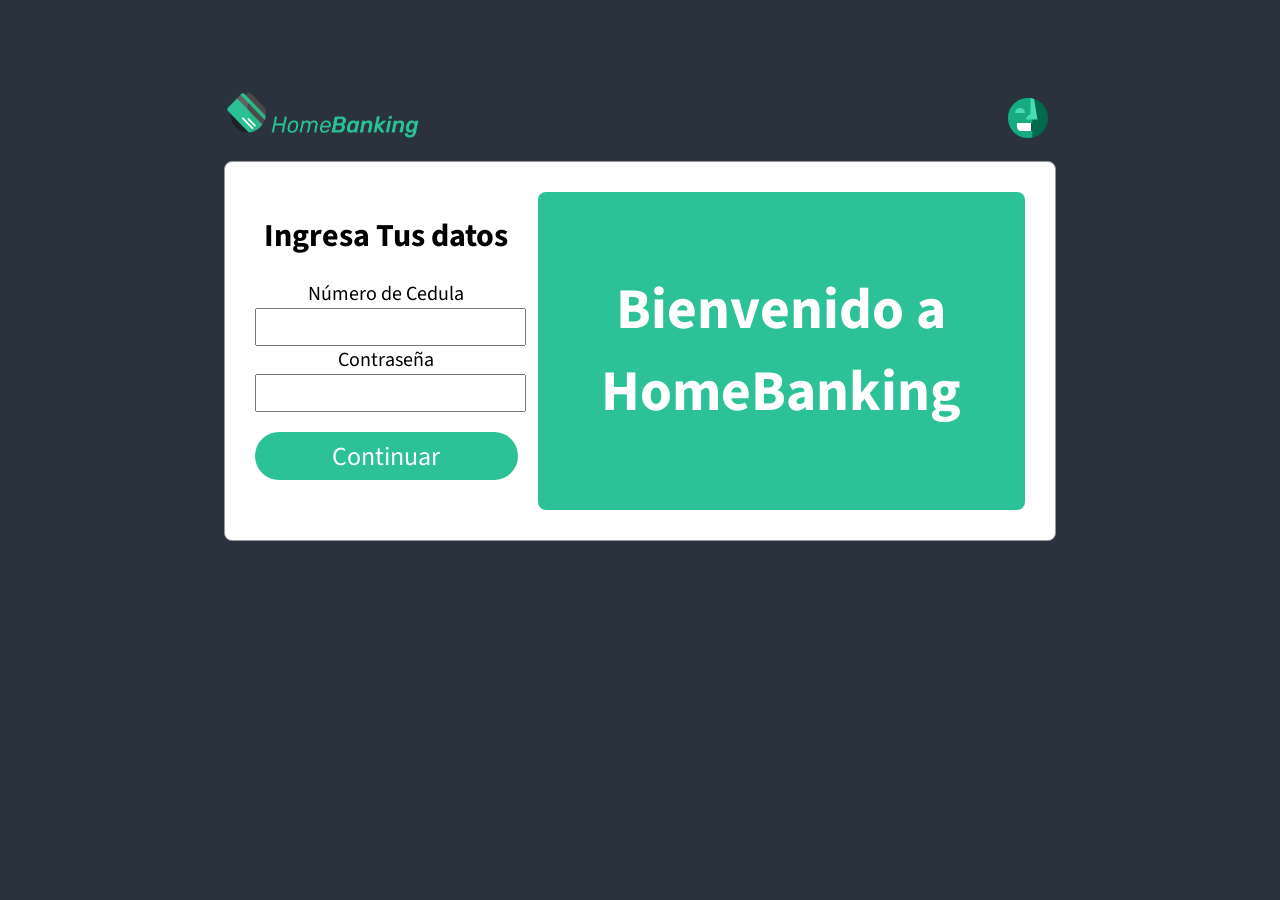
<file: index.html>
<!DOCTYPE html>
<html lang="en">
<head>
    <meta charset="UTF-8">
    <meta name="viewport" content="width=device-width, initial-scale=1.0">
    <link rel="stylesheet" type="text/css" href="css/styleindex.css" />
    <link
      href="https://fonts.googleapis.com/css?family=Source+Sans+Pro"
      rel="stylesheet"
    />
    <title>Bienvenido</title>
</head>
<body>
    <!--- <body style="display: block"> -->
    <div class="header">
      <img class="logo" src="img/logo.png" />
      <div class="align-left">
        <img class="avatar" src="img/avatar.svg" />
      </div>
    </div>
    <div class="white-container">
      <div class="menu-container">
        <h1>Ingresa Tus datos</h1>
        <label for="num_cedula">Número de Cedula</label>
        <input id="num_cedula"  type="number">
        <label for="contraseña">Contraseña</label>
        <input id="contraseña" type="password">
        <button class="links" onclick="iniciarSesion()">Continuar</button>
      </div>
      <div class="green-container">
        <div class="cuenta-info">
          <h3 id="Bienvenido">Bienvenido a HomeBanking</h3>
        </div>
      </div>
    </div>
    <script type="text/javascript" src="js/index.js"></script>
  </body>
</html>
</file>
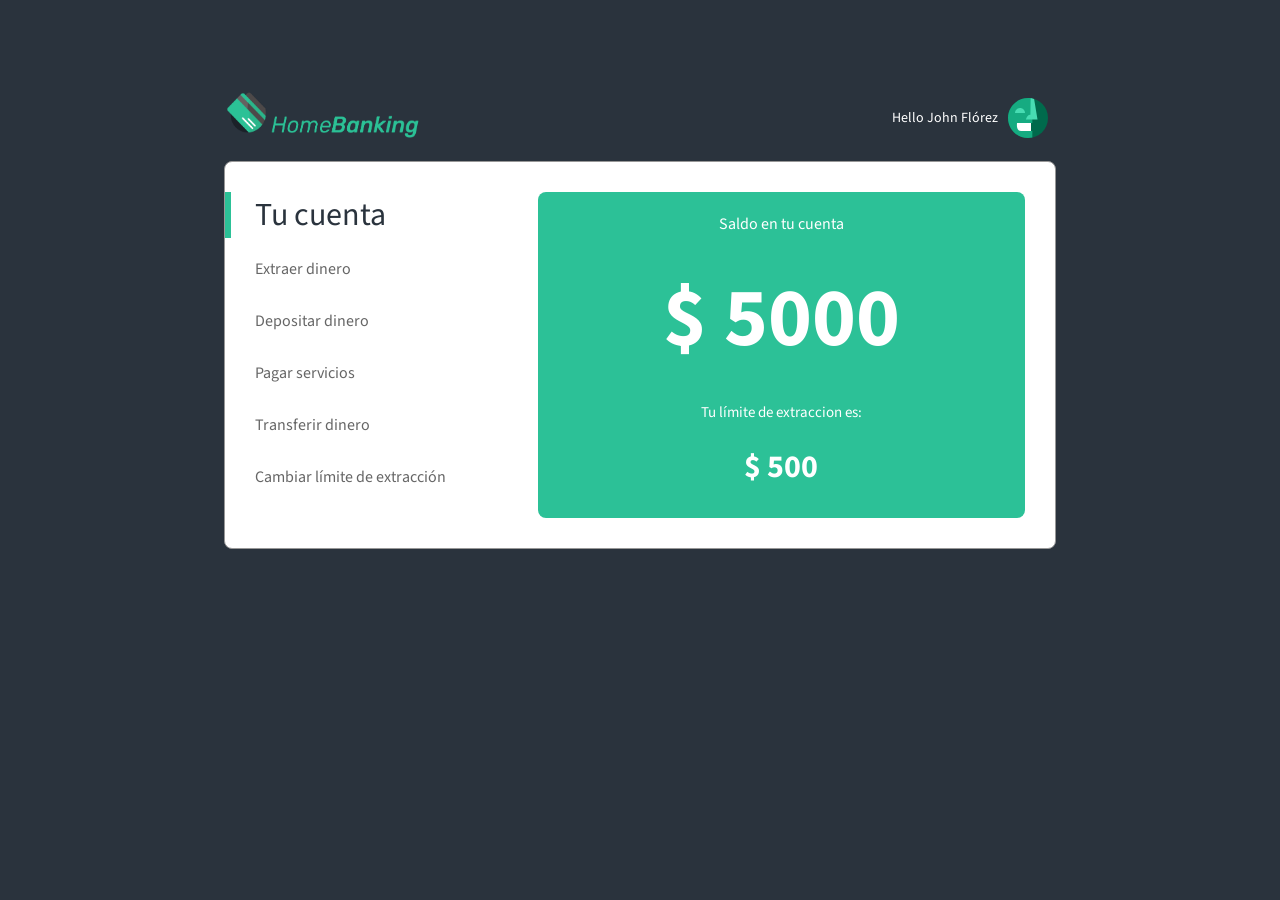
<file: cuenta.html>
<!DOCTYPE html>
<html>
  <head>
    <meta charset="UTF-8" />
    <link rel="stylesheet" type="text/css" href="css/styles.css" />
    <link
      href="https://fonts.googleapis.com/css?family=Source+Sans+Pro"
      rel="stylesheet"
    />
    <title>CAJERO VIRTUAL</title>
    <meta name="viewport" content="width=device-width, initial-scale=1.0" />
  </head>
  <body>
    <!--- <body style="display: block"> -->
    <div class="header">
      <img class="logo" src="img/logo.png" />
      <div class="align-left">
        <span id="nombre">Bienvenido/a</span>
        <img class="avatar" src="img/avatar.svg" />
      </div>
    </div>
    <div class="white-container">
      <div class="menu-container">
        <h1 class="tu-cuenta">Tu cuenta</h1>
        <button class="links" onclick="extraerDinero()">Extraer dinero</button>
        <button class="links" onclick="depositarDinero()">
          Depositar dinero
        </button>
        <button class="links" onclick="pagarServicios()">Pagar servicios</button>
        <button class="links" onclick="transferirDinero()">
          Transferir dinero
        </button>
        <button class="links" onclick="cambiarLimiteDeExtraccion()">
          Cambiar límite de extracción
        </button>
      </div>
      <div class="green-container">
        <div class="cuenta-info">
          <p>Saldo en tu cuenta</p>
          <h3 id="saldo-cuenta">$</h3>
          <p id="limite-extraccion">Tu límite de extraccion es: <h1 id="valor">$</h1></p>
        </div>
      </div>
    </div>
    <script type="text/javascript" src="js/main.js"></script>
  </body>
</html>
</file>
<file: css/styleindex.css>
body {
    margin: 0;
  
    font-family: "Source Sans Pro", sans-serif;
  
    background-color: #2a333d;
  }

  .avatar {
    display: inline-block;
  
    vertical-align: text-bottom;
  }

  .logo {
    display: inline-block;
    width: 200px;
    height: 50px;
  
    text-align: left;
    vertical-align: text-bottom;
  }

  .align-left {
    display: flex;
    padding: 8px;
  
    align-items: center;
  }
  
  .header {
    display: flex;
    width: 65%;
    margin: 7% auto 0;
    margin-bottom: 15px;
  
    justify-content: space-between;
  }
  
  .cuenta-info {
    display: block;
    width: 100%;
  }
  
  .links {
    position: relative;
  
    display: block;
    padding: 0;
    margin: 20px 0;
    margin-bottom: 30px;
  
    font-family: "Source Sans Pro";
    font-size: 26px;
    border-radius: 30px;
    cursor: pointer;
    -webkit-transition: all 0.6s ease-in-out;
    -moz-transition: all 0.6s ease-in-out;
    -o-transition: all 0.6s ease-in-out;
    transition: all 0.6s ease-in-out;
    text-align: left;
    vertical-align: text-bottom;
    color: white;
    text-align: center;
    border: 0;
    width: 100%;
    height: 3rem;
    background-color: #2cc197;
  }
  
  .white-container {
    display: flex;
    width: 65%;
    padding: 30px;
    margin: 0 auto;
    box-sizing: border-box;
  
    border: 1px solid #979797;
    border-radius: 8px;
    background-color: #fff;
  
    justify-content: center;
  }
  
  .green-container {
    display: flex;
    width: 65%;
    box-sizing: border-box;
  
    text-align: center;
  
    color: white;
    border-radius: 8px;
    background-color: #2cc197;
  
    align-items: center;
  }
  
  .menu-container {
    display: block;
    width: 35%;
    padding-right: 20px;
    text-align: center;
  }
  
  .menu-container label {
    font-family: "Source Sans Pro";
    font-size: 20px;
  }

  .menu-container input {
    width: 100%;
    height: 2rem;
  }

  #Bienvenido {
    margin-top: 5%;
    margin-bottom: 5%;
    overflow: hidden;
  
    font-size: 4.5vw;
  
    text-align: center;
    text-overflow: ellipsis;
  }

  @media only screen and (max-width: 800px) {
    .white-container {
      flex-direction: column-reverse;
    }
  
    .green-container {
      width: 100%;
      margin-bottom: 20px;
    }
  
    #Bienvenido {
      font-size: 8.5vw;
    }
  
    .menu-container {
      width: 100%;
    }
  
    .header {
      margin-bottom: 10px;
      flex-direction: column;
  
      align-items: center;
    }
  
    .logo {
      margin-bottom: 10px;
    }
  }
</file>
<file: css/styles.css>
body {
  margin: 0;

  font-family: "Source Sans Pro", sans-serif;

  background-color: #2a333d;
}

.avatar {
  display: inline-block;

  vertical-align: text-bottom;
}

.logo {
  display: inline-block;
  width: 200px;
  height: 50px;

  text-align: left;
  vertical-align: text-bottom;
}

.align-left {
  display: flex;
  padding: 8px;

  align-items: center;
}

.tu-cuenta {
  padding-left: 24px;
  margin: 0;
  margin-left: -30px;

  font-family: "Source Sans Pro";
  font-size: 32px;
  font-weight: normal;

  color: #2a333d;
  border-left: 6px solid #2cc197;
}

.header {
  display: flex;
  width: 65%;
  margin: 7% auto 0;
  margin-bottom: 15px;

  justify-content: space-between;
}

.cuenta-info {
  display: block;
  width: 100%;
}

#nombre {
  display: inline-block;
  margin-right: 10px;
  overflow: hidden;

  font-size: 14px;

  text-overflow: ellipsis;

  color: #fff;
}

.links {
  position: relative;

  display: block;
  padding: 0;
  margin: 20px 0;
  margin-bottom: 30px;

  font-family: "Source Sans Pro";
  font-size: 16px;

  cursor: pointer;
  -webkit-transition: all 0.6s ease-in-out;
  -moz-transition: all 0.6s ease-in-out;
  -o-transition: all 0.6s ease-in-out;
  transition: all 0.6s ease-in-out;
  text-align: left;
  vertical-align: text-bottom;
  color: #666;
  border: 0;
  background-color: transparent;
}

.links:hover {
  margin-left: 10px;

  color: #2cc197;
}

.white-container {
  display: flex;
  width: 65%;
  padding: 30px;
  margin: 0 auto;
  box-sizing: border-box;

  border: 1px solid #979797;
  border-radius: 8px;
  background-color: #fff;

  justify-content: center;
}

.green-container {
  display: flex;
  width: 65%;
  box-sizing: border-box;

  text-align: center;

  color: white;
  border-radius: 8px;
  background-color: #2cc197;

  align-items: center;
}

.menu-container {
  display: block;
  width: 35%;
  padding-right: 20px;
}

.cuenta-container {
  width: 35%;
}

#saldo-cuenta {
  margin-top: 5%;
  margin-bottom: 5%;
  overflow: hidden;

  font-size: 6.5vw;

  text-align: center;
  text-overflow: ellipsis;
}

#limite-extraccion {
  overflow: hidden;

  font-size: 15px;

  text-overflow: ellipsis;
}

@media only screen and (max-width: 800px) {
  .white-container {
    flex-direction: column-reverse;
  }

  .green-container {
    width: 100%;
    margin-bottom: 20px;
  }

  #saldo-cuenta {
    font-size: 8.5vw;
  }

  .menu-container {
    width: 100%;
  }

  .header {
    margin-bottom: 10px;
    flex-direction: column;

    align-items: center;
  }

  .logo {
    margin-bottom: 10px;
  }
}
</file>
